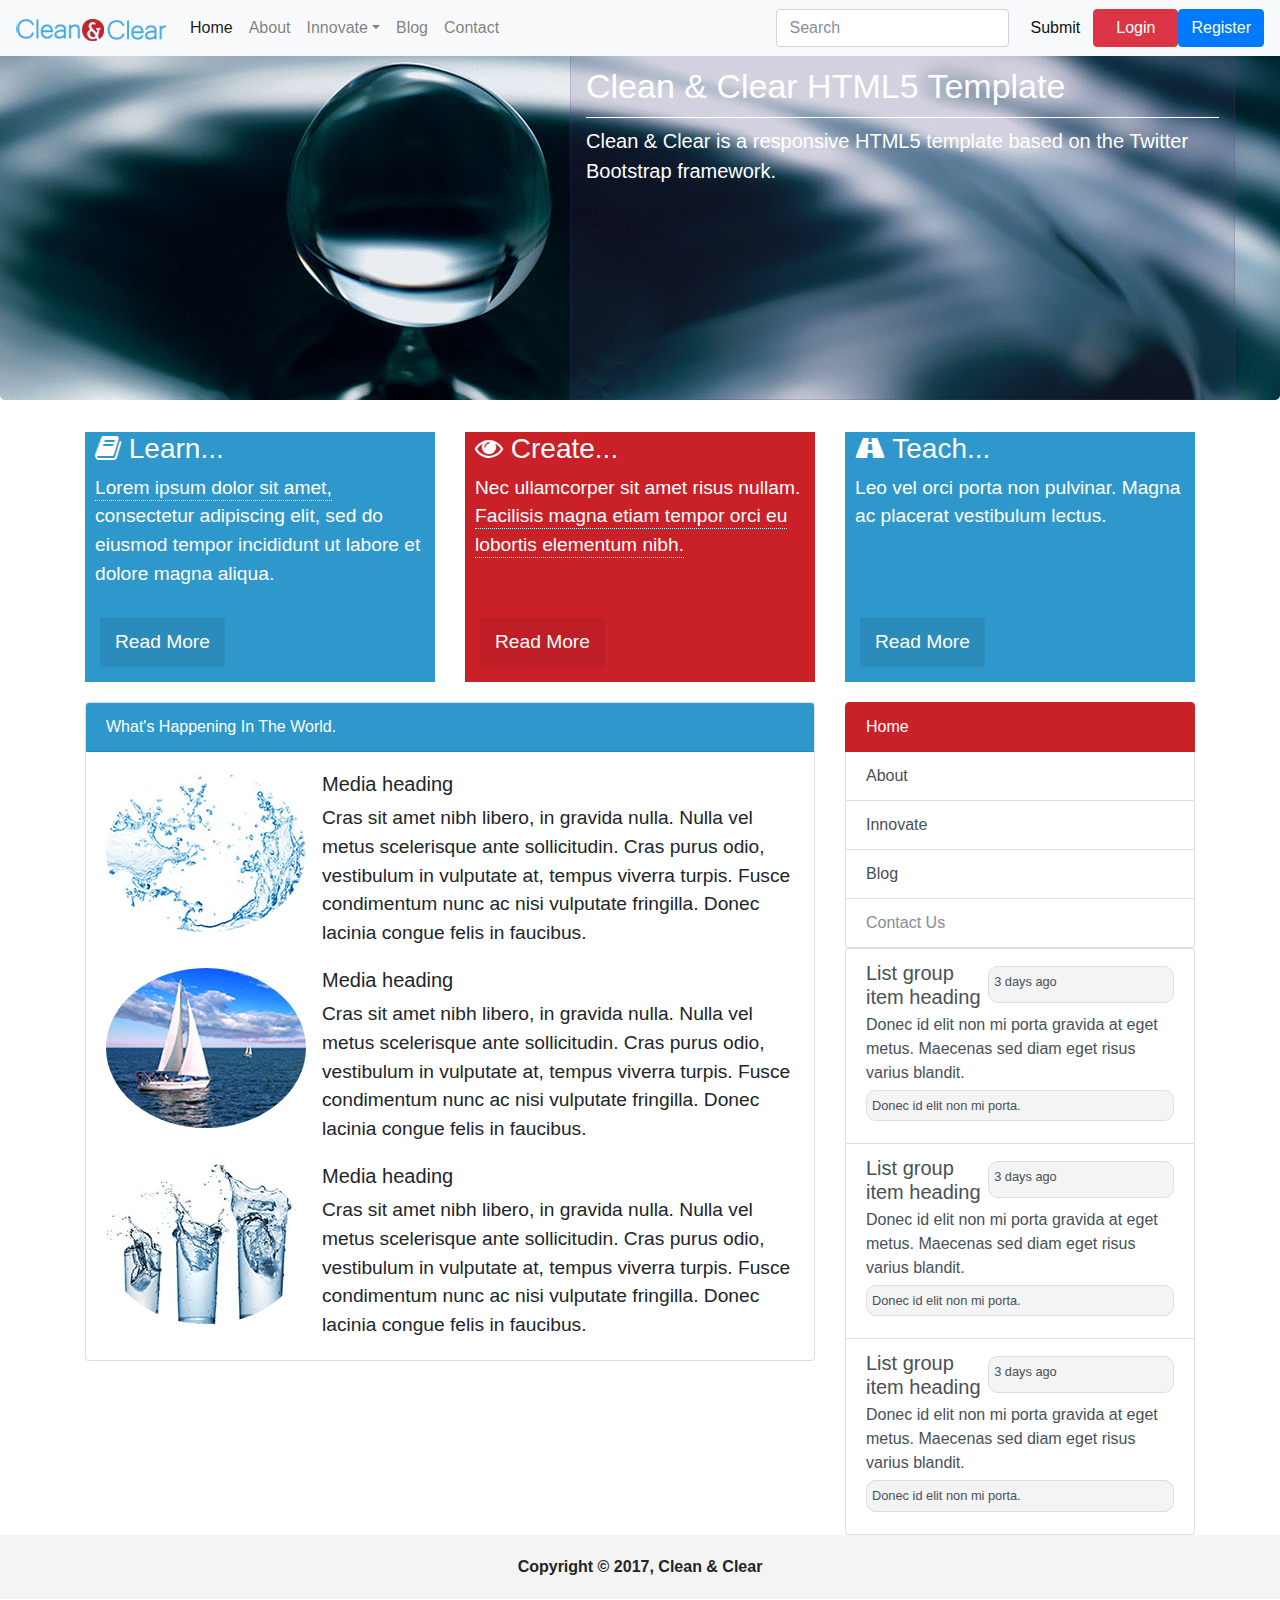
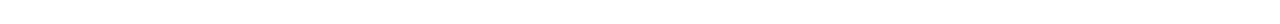
<file: index.html>
<!doctype html>
<html lang="en">
  <head>
    <title>Home - Clean & Clear</title>
    <!-- Required meta tags -->
    <meta charset="utf-8">
    <meta name="viewport" content="width=device-width, initial-scale=1, shrink-to-fit=no">

    <!-- Bootstrap CSS -->
    <link rel="stylesheet" type="text/css" href="./css/bootstrap.css">
    <link rel="stylesheet" type="text/css" href="./css/custom.css">
    <link rel="stylesheet" type="text/css" href="https://maxcdn.bootstrapcdn.com/font-awesome/4.7.0/css/font-awesome.min.css">
        <!-- Optional JavaScript -->
    <!-- jQuery first, then Popper.js, then Bootstrap JS -->
    <script src="js\jquery-3.2.1.min.js"></script>
    <script src="https://cdnjs.cloudflare.com/ajax/libs/popper.js/1.12.3/umd/popper.min.js" integrity="sha384-vFJXuSJphROIrBnz7yo7oB41mKfc8JzQZiCq4NCceLEaO4IHwicKwpJf9c9IpFgh" crossorigin="anonymous"></script>
    <script src="js\bootstrap.js"></script>
    <script>
    	$(document).ready(function(){
    		$('#tooltip1').tooltip('hide')
    		$('#tooltip2').tooltip('hide')
    	});
    </script>
  </head>
  <body>
  	<script type="text/javascript" src="partials/header.js"></script>
	<!-- Login Modal -->
	<div class="modal fade" id="loginModal" tabindex="-1" role="dialog" aria-labelledby="loginModalLabel" aria-hidden="true">
	  <div class="modal-dialog" role="document">
	    <div class="modal-content">
	      <div class="modal-header">
	        <h5 class="modal-title" id="loginModalLabel">Login Form</h5>
	        <button type="button" class="close" data-dismiss="modal" aria-label="Close">
	          <span aria-hidden="true">&times;</span>
	        </button>
	      </div>
	      <div class="modal-body">
	        <form>
			  <div class="form-group row">
			    <label for="inputEmail3" class="col-sm-2 col-form-label">Email</label>
			    <div class="col-sm-10">
			      <input type="email" class="form-control" id="inputEmail3" placeholder="Email">
			    </div>
			  </div>
			  <div class="form-group row">
			    <label for="inputPassword3" class="col-sm-2 col-form-label">Password</label>
			    <div class="col-sm-10">
			      <input type="password" class="form-control" id="inputPassword3" placeholder="Password">
			    </div>
			  </div>			 
			  <div class="form-group row">
			    <div class="col-sm-12">
			      <div class="form-check">
			        <label class="form-check-label">
			          <input class="form-check-input" type="checkbox"> Remember me
			        </label>
			      </div>
			    </div>
			  </div>			  
			</form>
	      </div>
	      <div class="modal-footer">
	        <div class="form-group row">
			    <div class="col-sm-10">
			      <button type="submit" class="btn btn-primary">Sign in</button>
			    </div>
			  </div>
	      </div>
	    </div>
	  </div>
	</div>
	<!--end Login Modal-->
	<!-- Register Modal -->
	<div class="modal fade" id="registerModal" tabindex="-1" role="dialog" aria-labelledby="registerModalLabel" aria-hidden="true">
	  <div class="modal-dialog" role="document">
	    <div class="modal-content">
	      <div class="modal-header">
	        <h5 class="modal-title" id="registerModalLabel">Register</h5>
	        <button type="button" class="close" data-dismiss="modal" aria-label="Close">
	          <span aria-hidden="true">&times;</span>
	        </button>
	      </div>
	      <div class="modal-body">
	        <form>
	          <div class="form-group row">
			    <label for="inputEmail3" class="col-sm-2 col-form-label">Name</label>
			    <div class="col-sm-10">
			      <input type="input" class="form-control" id="inputEmail3" placeholder="Name">
			    </div>
			  </div>
			  <div class="form-group row">
			    <label for="inputEmail3" class="col-sm-2 col-form-label">Email</label>
			    <div class="col-sm-10">
			      <input type="email" class="form-control" id="inputEmail3" placeholder="Email">
			    </div>
			  </div>
			  <div class="form-group row">
			    <label for="inputPassword3" class="col-sm-2 col-form-label">Password</label>
			    <div class="col-sm-10">
			      <input type="password" class="form-control" id="inputPassword3" placeholder="Password">
			    </div>
			  </div>
			  <div class="form-group row">
			    <label for="inputPassword3" class="col-sm-2 col-form-label">Confirm Password</label>
			    <div class="col-sm-10">
			      <input type="password" class="form-control" id="inputPassword3" placeholder="Confirm Password">
			    </div>
			  </div>			 			 
			</form>
	      </div>
	      <div class="modal-footer">
	        <div class="form-group row">
			    <div class="col-sm-10">
			      <button type="submit" class="btn btn-primary">Sign up</button>
			    </div>
			  </div>
	      </div>
	    </div>
	  </div>
	</div>
	<!--end Register Modal-->
	<div class="jumbotron">
		<div class="container">
			<div class="row">
				<div class="col-md-7 col-md-offset-5">
					<div class="jumbotron-content">
						<h1>Clean & Clear HTML5 Template</h1>
						<p class="lead">Clean & Clear is a responsive HTML5 template based on the Twitter Bootstrap framework.</p>
					</div>
				</div>
			</div>
		</div>
	</div>
	<div class="container">
		<div class="row">
			<div class="col-md-4">
				<div class="bluebox">
					<h3><i class="fa fa-book" aria-hidden="true"></i>  Learn...</h3>
					<p>
						<a href="#" data-toggle="tooltip" id="tooltip1" title="This is the first tooltip">Lorem ipsum dolor sit amet, </a>consectetur adipiscing elit, sed do eiusmod tempor incididunt ut labore et dolore magna aliqua.
					</p>
					<a class="readmore" href="innovate.html#learn">Read More</a>
				</div><!--end "bluebox"-->
			</div><!--end "col-md-4"-->
			<div class="col-md-4">
				<div class="redbox">
					<h3><i class="fa fa-eye" aria-hidden="true"></i>  Create...</h3>
					<p>
						Nec ullamcorper sit amet risus nullam. <a href="#" data-toggle="tooltip" id="tooltip2" title="This is the second tooltip">Facilisis magna etiam tempor orci eu lobortis elementum nibh.</a> 
					</p>
					<a class="readmore" href="innovate.html#create">Read More</a>
				</div><!--end "redbox"-->
			</div><!--end "col-md-4"-->
			<div class="col-md-4">
				<div class="bluebox">
					<h3><i class="fa fa-road" aria-hidden="true"></i>  Teach...</h3>
					<p>
						Leo vel orci porta non pulvinar. Magna ac placerat vestibulum lectus.  
					</p>
					<a class="readmore" href="innovate.html#teach">Read More</a>
				</div><!--end "bluebox"-->
			</div><!--end "col-md-4"-->
		</div><!--end row -->
		<div class="spacer"></div>
		<div class="row">
			<div class="col-md-8">
				<div class="card">
				  <div class="card-header">What's Happening In The World.</div><!--end "card-header"-->
				  <div class="card-body">
				  	<div class="media">
					  <img class="mr-3 rounded-circle" src="images/small1.jpg" alt="Small image">
					  <div class="media-body">
					    <h5 class="mt-0">Media heading</h5>
					    Cras sit amet nibh libero, in gravida nulla. Nulla vel metus scelerisque ante sollicitudin. Cras purus odio, vestibulum in vulputate at, tempus viverra turpis. Fusce condimentum nunc ac nisi vulputate fringilla. Donec lacinia congue felis in faucibus.
					  </div><!--end "media-body"-->
					</div><!--end "media"-->
					<div class="spacer"></div>
					<div class="media">
					  <img class="mr-3 rounded-circle" src="images/small2.jpg" alt="Small image">
					  <div class="media-body">
					    <h5 class="mt-0">Media heading</h5>
					    Cras sit amet nibh libero, in gravida nulla. Nulla vel metus scelerisque ante sollicitudin. Cras purus odio, vestibulum in vulputate at, tempus viverra turpis. Fusce condimentum nunc ac nisi vulputate fringilla. Donec lacinia congue felis in faucibus.
					  </div><!--end "media-body"-->
					</div><!--end "media"-->
					<div class="spacer"></div>
					<div class="media">
					  <img class="mr-3 rounded-circle" src="images/small3.jpg" alt="Small image">
					  <div class="media-body">
					    <h5 class="mt-0">Media heading</h5>
					    Cras sit amet nibh libero, in gravida nulla. Nulla vel metus scelerisque ante sollicitudin. Cras purus odio, vestibulum in vulputate at, tempus viverra turpis. Fusce condimentum nunc ac nisi vulputate fringilla. Donec lacinia congue felis in faucibus.
					  </div><!--end "media-body"-->
					</div><!--end "media"-->
				  </div><!--end "card-body"-->
			</div><!--end "card"-->
			</div><!--end "col-md-8"-->
			<!-- Sidebar -->
			<div class="col-md-4">
				<div class="list-group">
				  <a href="index.html" class="list-group-item list-group-item-action active">
				    Home
				  </a>
				  <a href="about.html" class="list-group-item list-group-item-action">About</a>
				  <a href="innovate.html" class="list-group-item list-group-item-action">Innovate</a>
				  <a href="blog.html" class="list-group-item list-group-item-action">Blog</a>
				  <a href="contact.html" class="list-group-item list-group-item-action disabled">Contact Us</a>
				</div><!--end "list-group"-->
				<div class="grey-list list-group">
				  <a href="#" class="list-group-item list-group-item-action flex-column align-items-start">
				    <div class="d-flex w-100 justify-content-between">
				      <h5 class="mb-1">List group item heading</h5>
				      <small>3 days ago</small>
				    </div>
				    <p class="mb-1">Donec id elit non mi porta gravida at eget metus. Maecenas sed diam eget risus varius blandit.</p>
				    <small>Donec id elit non mi porta.</small>
				  </a>
				  <a href="#" class="list-group-item list-group-item-action flex-column align-items-start">
				    <div class="d-flex w-100 justify-content-between">
				      <h5 class="mb-1">List group item heading</h5>
				      <small>3 days ago</small>
				    </div>
				    <p class="mb-1">Donec id elit non mi porta gravida at eget metus. Maecenas sed diam eget risus varius blandit.</p>
				    <small>Donec id elit non mi porta.</small>
				  </a>
				  <a href="#" class="list-group-item list-group-item-action flex-column align-items-start">
				    <div class="d-flex w-100 justify-content-between">
				      <h5 class="mb-1">List group item heading</h5>
				      <small>3 days ago</small>
				    </div>
				    <p class="mb-1">Donec id elit non mi porta gravida at eget metus. Maecenas sed diam eget risus varius blandit.</p>
				    <small>Donec id elit non mi porta.</small>
				  </a>
				</div><!--end "list-group"-->
			</div><!--end "col-md-8"-->
		</div><!--end row -->
	</div><!--end container-->
	<script type="text/javascript" src="partials/footer.js"></script>
  </body>
</html>
</file>
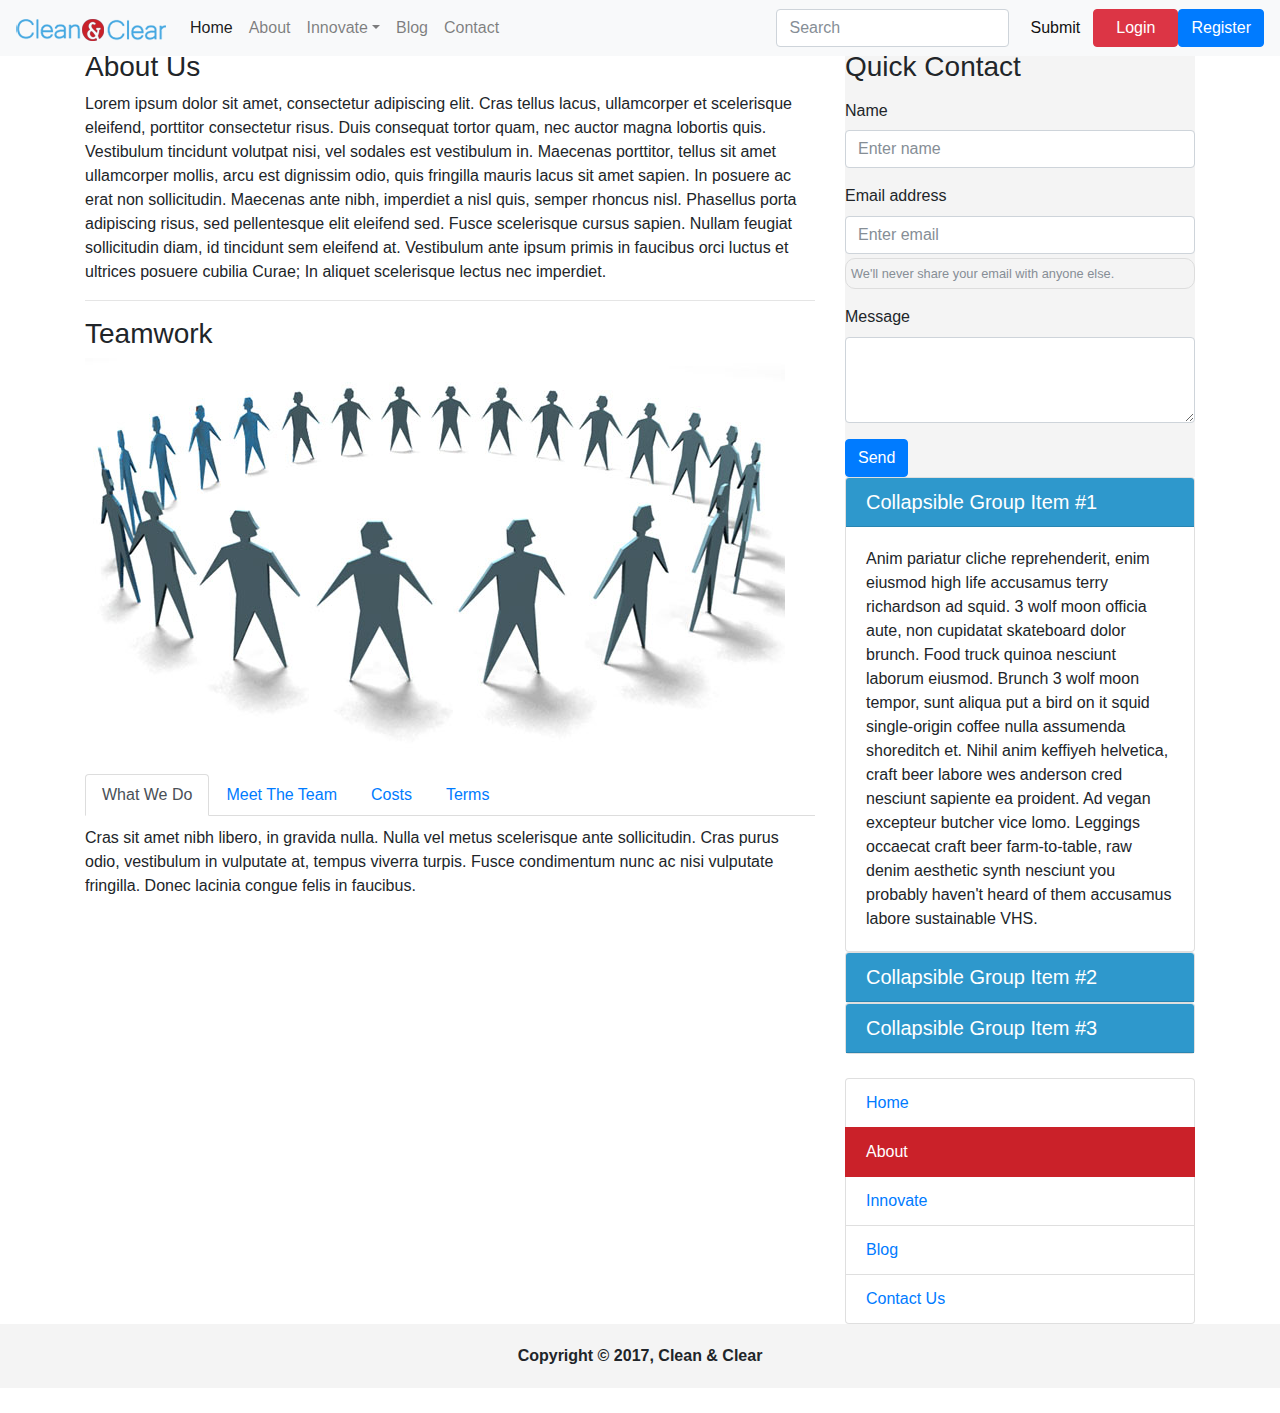
<file: about.html>
<!DOCTYPE html>
<html lang="en">
    <head>
        <meta charset="utf-8">
        <meta http-equiv="X-UA-Compatible" content="IE=edge">
        <meta name="viewport" content="width=device-width, initial-scale=1.0">

        <title>About - Clean & Clear</title>

    <!-- Bootstrap CSS -->
    <link rel="stylesheet" type="text/css" href="./css/bootstrap.css">
    <link rel="stylesheet" type="text/css" href="./css/custom.css">
    <link rel="stylesheet" type="text/css" href="https://maxcdn.bootstrapcdn.com/font-awesome/4.7.0/css/font-awesome.min.css">
        <!-- Optional JavaScript -->
    <!-- jQuery first, then Popper.js, then Bootstrap JS -->
    <script src="js\jquery-3.2.1.min.js"></script>
    <script src="https://cdnjs.cloudflare.com/ajax/libs/popper.js/1.12.3/umd/popper.min.js" integrity="sha384-vFJXuSJphROIrBnz7yo7oB41mKfc8JzQZiCq4NCceLEaO4IHwicKwpJf9c9IpFgh" crossorigin="anonymous"></script>
    <script src="js\bootstrap.js"></script>
    </head>

    <body>
    <script type="text/javascript" src="partials/header.js"></script>
  <!-- Login Modal -->
  <div class="modal fade" id="loginModal" tabindex="-1" role="dialog" aria-labelledby="loginModalLabel" aria-hidden="true">
    <div class="modal-dialog" role="document">
      <div class="modal-content">
        <div class="modal-header">
          <h5 class="modal-title" id="loginModalLabel">Login Form</h5>
          <button type="button" class="close" data-dismiss="modal" aria-label="Close">
            <span aria-hidden="true">&times;</span>
          </button>
        </div>
        <div class="modal-body">
          <form>
        <div class="form-group row">
          <label for="inputEmail3" class="col-sm-2 col-form-label">Email</label>
          <div class="col-sm-10">
            <input type="email" class="form-control" id="inputEmail3" placeholder="Email">
          </div>
        </div>
        <div class="form-group row">
          <label for="inputPassword3" class="col-sm-2 col-form-label">Password</label>
          <div class="col-sm-10">
            <input type="password" class="form-control" id="inputPassword3" placeholder="Password">
          </div>
        </div>       
        <div class="form-group row">
          <div class="col-sm-12">
            <div class="form-check">
              <label class="form-check-label">
                <input class="form-check-input" type="checkbox"> Remember me
              </label>
            </div>
          </div>
        </div>        
      </form>
        </div>
        <div class="modal-footer">
          <div class="form-group row">
          <div class="col-sm-10">
            <button type="submit" class="btn btn-primary">Sign in</button>
          </div>
        </div>
        </div>
      </div>
    </div>
  </div>
  <!--end Login Modal-->
  <!-- Register Modal -->
  <div class="modal fade" id="registerModal" tabindex="-1" role="dialog" aria-labelledby="registerModalLabel" aria-hidden="true">
    <div class="modal-dialog" role="document">
      <div class="modal-content">
        <div class="modal-header">
          <h5 class="modal-title" id="registerModalLabel">Register</h5>
          <button type="button" class="close" data-dismiss="modal" aria-label="Close">
            <span aria-hidden="true">&times;</span>
          </button>
        </div>
        <div class="modal-body">
          <form>
            <div class="form-group row">
          <label for="inputEmail3" class="col-sm-2 col-form-label">Name</label>
          <div class="col-sm-10">
            <input type="input" class="form-control" id="inputEmail3" placeholder="Name">
          </div>
        </div>
        <div class="form-group row">
          <label for="inputEmail3" class="col-sm-2 col-form-label">Email</label>
          <div class="col-sm-10">
            <input type="email" class="form-control" id="inputEmail3" placeholder="Email">
          </div>
        </div>
        <div class="form-group row">
          <label for="inputPassword3" class="col-sm-2 col-form-label">Password</label>
          <div class="col-sm-10">
            <input type="password" class="form-control" id="inputPassword3" placeholder="Password">
          </div>
        </div>
        <div class="form-group row">
          <label for="inputPassword3" class="col-sm-2 col-form-label">Confirm Password</label>
          <div class="col-sm-10">
            <input type="password" class="form-control" id="inputPassword3" placeholder="Confirm Password">
          </div>
        </div>             
      </form>
        </div>
        <div class="modal-footer">
          <div class="form-group row">
          <div class="col-sm-10">
            <button type="submit" class="btn btn-primary">Sign up</button>
          </div>
        </div>
        </div>
      </div>
    </div>
  </div>
  <!--end Register Modal-->
        <div class="container">   
            <div class="row pad-top-30">
                <div class="inner-page col-md-8">
                    <div id="about" class="well">
                        <h3>About Us</h3>
                        <p>Lorem ipsum dolor sit amet, consectetur adipiscing elit. Cras tellus lacus, ullamcorper et scelerisque eleifend, porttitor consectetur risus. Duis consequat tortor quam, nec auctor magna lobortis quis. Vestibulum tincidunt volutpat nisi, vel sodales est vestibulum in. Maecenas porttitor, tellus sit amet ullamcorper mollis, arcu est dignissim odio, quis fringilla mauris lacus sit amet sapien. In posuere ac erat non sollicitudin. Maecenas ante nibh, imperdiet a nisl quis, semper rhoncus nisl. Phasellus porta adipiscing risus, sed pellentesque elit eleifend sed. Fusce scelerisque cursus sapien. Nullam feugiat sollicitudin diam, id tincidunt sem eleifend at. Vestibulum ante ipsum primis in faucibus orci luctus et ultrices posuere cubilia Curae; In aliquet scelerisque lectus nec imperdiet.</p>
                        <hr>
                        <h3>Teamwork</h3>
                        <img src="images/teamwork.jpg" alt="Teamwork" />
                        <!--Tabs-->
                        <ul class="nav nav-tabs" id="myTab" role="tablist">
                          <li class="nav-item">
                            <a class="nav-link active" id="home-tab" data-toggle="tab" href="#home" role="tab" aria-controls="home" aria-selected="true">What We Do</a>
                          </li>
                          <li class="nav-item">
                            <a class="nav-link" id="profile-tab" data-toggle="tab" href="#profile" role="tab" aria-controls="profile" aria-selected="false">Meet The Team</a>
                          </li>
                          <li class="nav-item">
                            <a class="nav-link" id="contact-tab" data-toggle="tab" href="#contact" role="tab" aria-controls="contact" aria-selected="false">Costs</a>
                          </li>
                          <li class="nav-item">
                            <a class="nav-link" id="contact-tab" data-toggle="tab" href="#terms" role="tab" aria-controls="contact" aria-selected="false">Terms</a>
                          </li>
                        </ul>
                        <div class="tab-content" id="myTabContent">
                          <div class="tab-pane fade show active" id="home" role="tabpanel" aria-labelledby="home-tab"><p>Cras sit amet nibh libero, in gravida nulla. Nulla vel metus scelerisque ante sollicitudin. Cras purus odio, vestibulum in vulputate at, tempus viverra turpis. Fusce condimentum nunc ac nisi vulputate fringilla. Donec lacinia congue felis in faucibus.</p></div>
                          <div class="tab-pane fade" id="profile" role="tabpanel" aria-labelledby="profile-tab"><p>Cras sit amet nibh libero, in gravida nulla. Nulla vel metus scelerisque ante sollicitudin. Cras purus odio, vestibulum in vulputate at, tempus viverra turpis. Fusce condimentum nunc ac nisi vulputate fringilla. Donec lacinia congue felis in faucibus.</p></div>
                          <div class="tab-pane fade" id="contact" role="tabpanel" aria-labelledby="contact-tab"><p>Cras sit amet nibh libero, in gravida nulla. Nulla vel metus scelerisque ante sollicitudin. Cras purus odio, vestibulum in vulputate at, tempus viverra turpis. Fusce condimentum nunc ac nisi vulputate fringilla. Donec lacinia congue felis in faucibus.</p>
                          </div>
                          <div class="tab-pane fade" id="terms" role="tabpanel" aria-labelledby="terms-tab"><p>Cras sit amet nibh libero, in gravida nulla. Nulla vel metus scelerisque ante sollicitudin. Cras purus odio, vestibulum in vulputate at, tempus viverra turpis. Fusce condimentum nunc ac nisi vulputate fringilla. Donec lacinia congue felis in faucibus.</p>
                          </div>
                        </div>
						            <!-- end Tabs -->
                    </div>
                </div><!-- /. col-md-8 -->

                <!-- Sidebar -->
                <div class="col-md-4">   
                    <div class="well greywell">
                        <h3>Quick Contact</h3>
                        <form>
                        <div class="form-group">
                        <label class="col-form-label" for="formGroupExampleInput">Name</label>
                        <input type="text" class="form-control" id="formGroupExampleInput" placeholder="Enter name">
                        </div>
                        <div class="form-group">
                          <label for="exampleInputEmail1">Email address</label>
                          <input type="email" class="form-control" id="exampleInputEmail1" aria-describedby="emailHelp" placeholder="Enter email">
                          <small id="emailHelp" class="form-text text-muted">We'll never share your email with anyone else.</small>
                        </div>
                        <div class="form-group">
                          <label for="exampleFormControlTextarea1">Message</label>
                          <textarea class="form-control" id="exampleFormControlTextarea1" rows="3"></textarea>
                        </div>
                        <button type="submit" class="btn btn-primary">Send</button>
                      </form>
                    </div><!--end "well greywell"-->
                    <!--Begin Collapse-->
                    <div id="accordion" role="tablist">
                      <div class="card">
                        <div class="card-header" role="tab" id="headingOne">
                          <h5 class="mb-0">
                            <a class="collapsed" data-toggle="collapse" href="#collapseOne" aria-expanded="true" aria-controls="collapseOne">
                              Collapsible Group Item #1
                            </a>
                          </h5>
                        </div>

                        <div id="collapseOne" class="collapse show" role="tabpanel" aria-labelledby="headingOne" data-parent="#accordion">
                          <div class="card-body">
                            Anim pariatur cliche reprehenderit, enim eiusmod high life accusamus terry richardson ad squid. 3 wolf moon officia aute, non cupidatat skateboard dolor brunch. Food truck quinoa nesciunt laborum eiusmod. Brunch 3 wolf moon tempor, sunt aliqua put a bird on it squid single-origin coffee nulla assumenda shoreditch et. Nihil anim keffiyeh helvetica, craft beer labore wes anderson cred nesciunt sapiente ea proident. Ad vegan excepteur butcher vice lomo. Leggings occaecat craft beer farm-to-table, raw denim aesthetic synth nesciunt you probably haven't heard of them accusamus labore sustainable VHS.
                          </div>
                        </div>
                      </div>
                      <div class="card">
                        <div class="card-header" role="tab" id="headingTwo">
                          <h5 class="mb-0">
                            <a class="collapsed" data-toggle="collapse" href="#collapseTwo" aria-expanded="false" aria-controls="collapseTwo">
                              Collapsible Group Item #2
                            </a>
                          </h5>
                        </div>
                        <div id="collapseTwo" class="collapse" role="tabpanel" aria-labelledby="headingTwo" data-parent="#accordion">
                          <div class="card-body">
                            Anim pariatur cliche reprehenderit, enim eiusmod high life accusamus terry richardson ad squid. 3 wolf moon officia aute, non cupidatat skateboard dolor brunch. Food truck quinoa nesciunt laborum eiusmod. Brunch 3 wolf moon tempor, sunt aliqua put a bird on it squid single-origin coffee nulla assumenda shoreditch et. Nihil anim keffiyeh helvetica, craft beer labore wes anderson cred nesciunt sapiente ea proident. Ad vegan excepteur butcher vice lomo. Leggings occaecat craft beer farm-to-table, raw denim aesthetic synth nesciunt you probably haven't heard of them accusamus labore sustainable VHS.
                          </div>
                        </div>
                      </div>
                      <div class="card">
                        <div class="card-header" role="tab" id="headingThree">
                          <h5 class="mb-0">
                            <a class="collapsed" data-toggle="collapse" href="#collapseThree" aria-expanded="false" aria-controls="collapseThree">
                              Collapsible Group Item #3
                            </a>
                          </h5>
                        </div>
                        <div id="collapseThree" class="collapse" role="tabpanel" aria-labelledby="headingThree" data-parent="#accordion">
                          <div class="card-body">
                            Anim pariatur cliche reprehenderit, enim eiusmod high life accusamus terry richardson ad squid. 3 wolf moon officia aute, non cupidatat skateboard dolor brunch. Food truck quinoa nesciunt laborum eiusmod. Brunch 3 wolf moon tempor, sunt aliqua put a bird on it squid single-origin coffee nulla assumenda shoreditch et. Nihil anim keffiyeh helvetica, craft beer labore wes anderson cred nesciunt sapiente ea proident. Ad vegan excepteur butcher vice lomo. Leggings occaecat craft beer farm-to-table, raw denim aesthetic synth nesciunt you probably haven't heard of them accusamus labore sustainable VHS.
                          </div>
                        </div>
                      </div>
                    </div>
<!--end Collopse -->
					         <br>
                    <div class="list-group list-group">
                        <a href="index.html" class="list-group-item">Home</a>
                        <a href="about.html" class="list-group-item active">About</a>
                        <a href="innovate.html" class="list-group-item">Innovate</a>
                        <a href="blog.html" class="list-group-item">Blog</a>
                        <a href="contact.html" class="list-group-item">Contact Us</a>
                    </div><!-- /. list-group -->

                </div><!-- /. col-md-4 -->           
            </div> <!-- /row -->  
        </div> <!-- /container -->
        <div id="result"></div>
        <script type="text/javascript" src="partials/footer.js">          
       </script>
    </body>
</html>
</file>
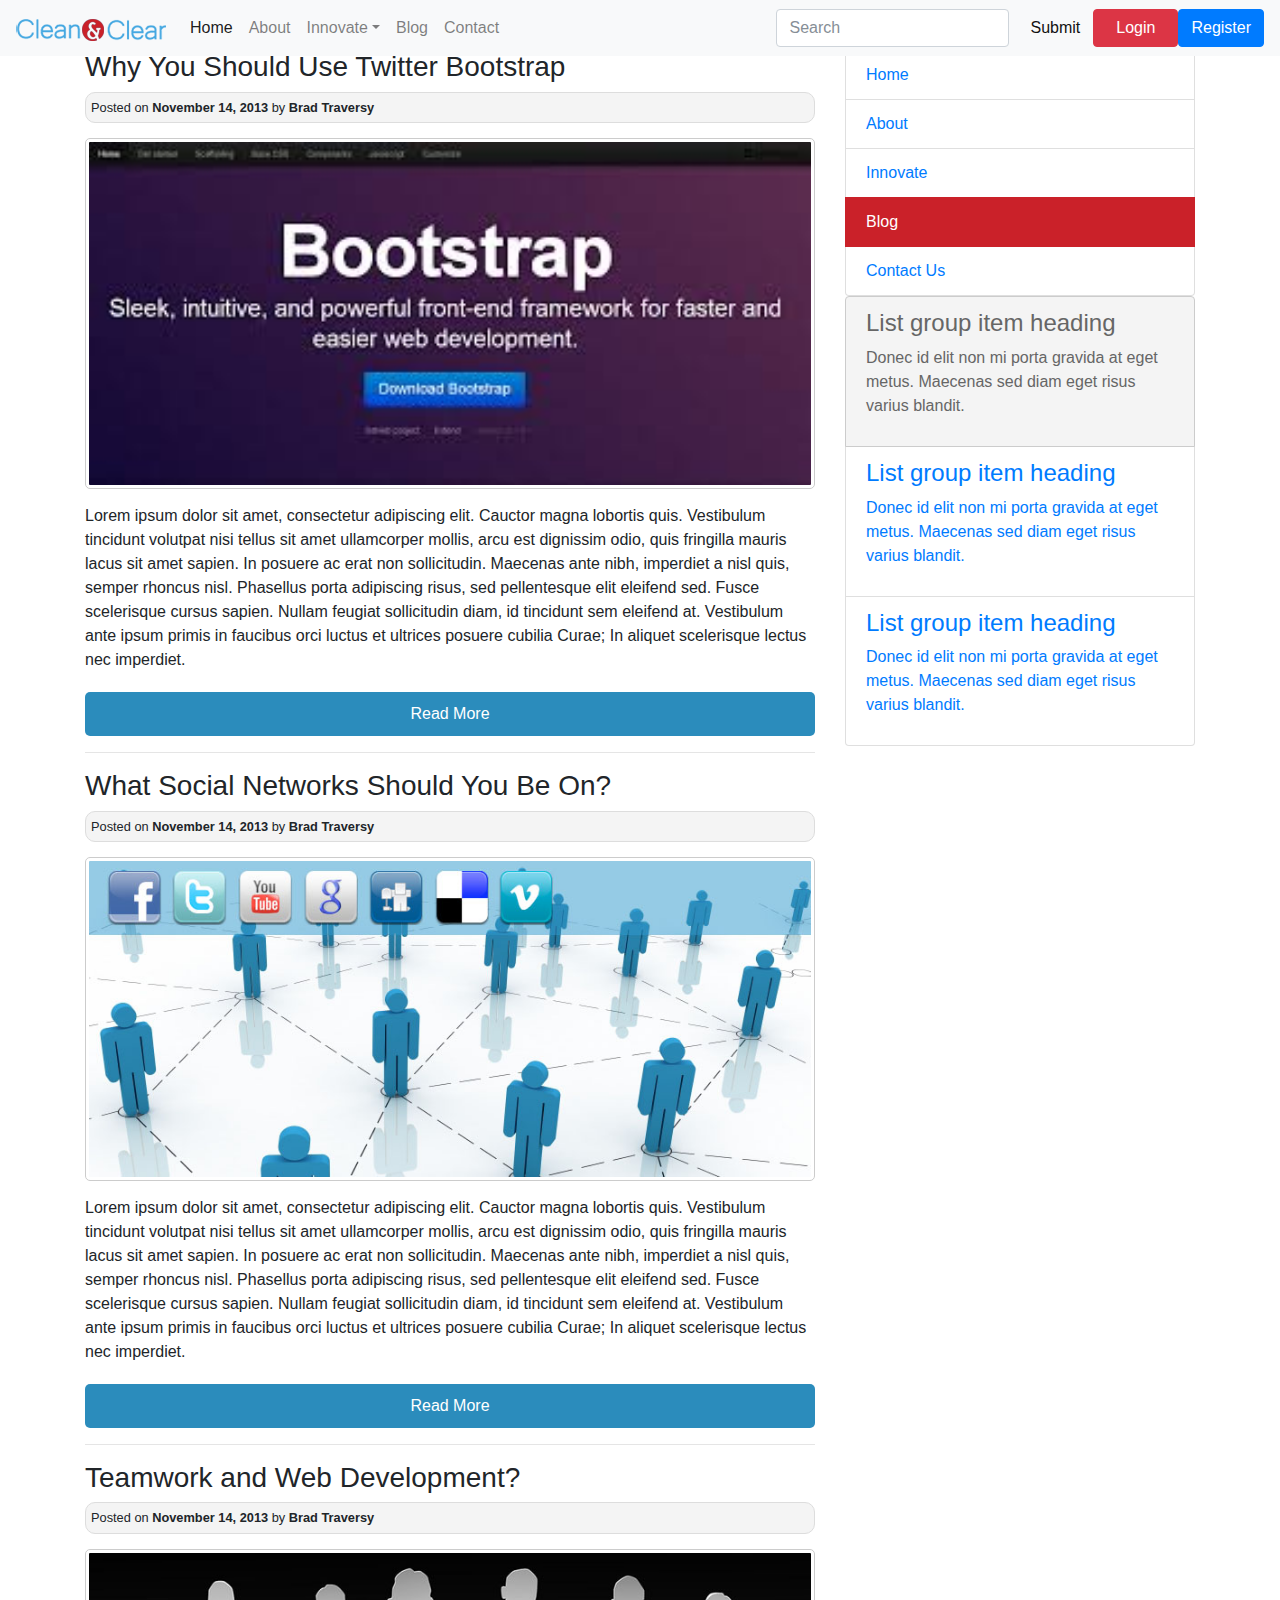
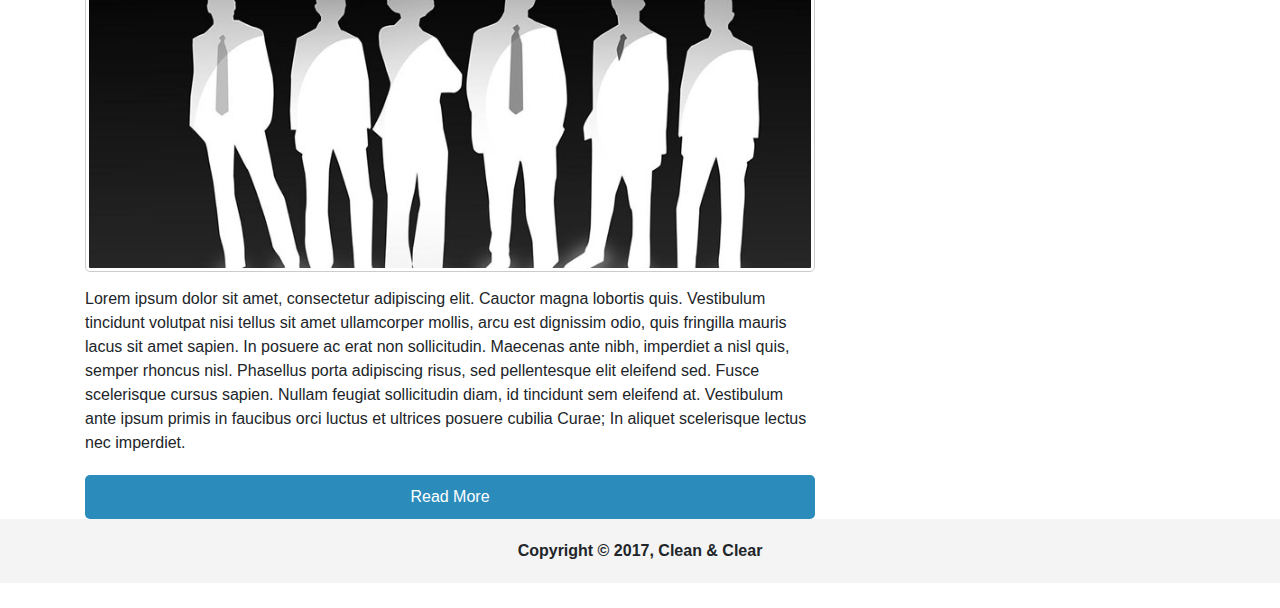
<file: blog.html>
<!DOCTYPE html>
<html lang="en">
    <head>
        <meta charset="utf-8">
        <meta http-equiv="X-UA-Compatible" content="IE=edge">
        <meta name="viewport" content="width=device-width, initial-scale=1.0">

        <title>Blog - Clean & Clear</title>

      <!-- Bootstrap CSS -->
      <link rel="stylesheet" type="text/css" href="./css/bootstrap.css">
      <link rel="stylesheet" type="text/css" href="./css/custom.css">
      <link rel="stylesheet" type="text/css" href="https://maxcdn.bootstrapcdn.com/font-awesome/4.7.0/css/font-awesome.min.css">
          <!-- Optional JavaScript -->
      <!-- jQuery first, then Popper.js, then Bootstrap JS -->
      <script src="js\jquery-3.2.1.min.js"></script>
      <script src="https://cdnjs.cloudflare.com/ajax/libs/popper.js/1.12.3/umd/popper.min.js" integrity="sha384-vFJXuSJphROIrBnz7yo7oB41mKfc8JzQZiCq4NCceLEaO4IHwicKwpJf9c9IpFgh" crossorigin="anonymous"></script>
      <script src="js\bootstrap.js"></script>
    </head>

    <body>
    <script type="text/javascript" src="partials/header.js"></script>
  <!-- Login Modal -->
  <div class="modal fade" id="loginModal" tabindex="-1" role="dialog" aria-labelledby="loginModalLabel" aria-hidden="true">
    <div class="modal-dialog" role="document">
      <div class="modal-content">
        <div class="modal-header">
          <h5 class="modal-title" id="loginModalLabel">Login Form</h5>
          <button type="button" class="close" data-dismiss="modal" aria-label="Close">
            <span aria-hidden="true">&times;</span>
          </button>
        </div>
        <div class="modal-body">
          <form>
        <div class="form-group row">
          <label for="inputEmail3" class="col-sm-2 col-form-label">Email</label>
          <div class="col-sm-10">
            <input type="email" class="form-control" id="inputEmail3" placeholder="Email">
          </div>
        </div>
        <div class="form-group row">
          <label for="inputPassword3" class="col-sm-2 col-form-label">Password</label>
          <div class="col-sm-10">
            <input type="password" class="form-control" id="inputPassword3" placeholder="Password">
          </div>
        </div>       
        <div class="form-group row">
          <div class="col-sm-12">
            <div class="form-check">
              <label class="form-check-label">
                <input class="form-check-input" type="checkbox"> Remember me
              </label>
            </div>
          </div>
        </div>        
      </form>
        </div>
        <div class="modal-footer">
          <div class="form-group row">
          <div class="col-sm-10">
            <button type="submit" class="btn btn-primary">Sign in</button>
          </div>
        </div>
        </div>
      </div>
    </div>
  </div>
  <!--end Login Modal-->
  <!-- Register Modal -->
  <div class="modal fade" id="registerModal" tabindex="-1" role="dialog" aria-labelledby="registerModalLabel" aria-hidden="true">
    <div class="modal-dialog" role="document">
      <div class="modal-content">
        <div class="modal-header">
          <h5 class="modal-title" id="registerModalLabel">Register</h5>
          <button type="button" class="close" data-dismiss="modal" aria-label="Close">
            <span aria-hidden="true">&times;</span>
          </button>
        </div>
        <div class="modal-body">
          <form>
            <div class="form-group row">
          <label for="inputEmail3" class="col-sm-2 col-form-label">Name</label>
          <div class="col-sm-10">
            <input type="input" class="form-control" id="inputEmail3" placeholder="Name">
          </div>
        </div>
        <div class="form-group row">
          <label for="inputEmail3" class="col-sm-2 col-form-label">Email</label>
          <div class="col-sm-10">
            <input type="email" class="form-control" id="inputEmail3" placeholder="Email">
          </div>
        </div>
        <div class="form-group row">
          <label for="inputPassword3" class="col-sm-2 col-form-label">Password</label>
          <div class="col-sm-10">
            <input type="password" class="form-control" id="inputPassword3" placeholder="Password">
          </div>
        </div>
        <div class="form-group row">
          <label for="inputPassword3" class="col-sm-2 col-form-label">Confirm Password</label>
          <div class="col-sm-10">
            <input type="password" class="form-control" id="inputPassword3" placeholder="Confirm Password">
          </div>
        </div>             
      </form>
        </div>
        <div class="modal-footer">
          <div class="form-group row">
          <div class="col-sm-10">
            <button type="submit" class="btn btn-primary">Sign up</button>
          </div>
        </div>
        </div>
      </div>
    </div>
  </div>
  <!--end Register Modal-->
        <div class="container">   
            <div class="row pad-top-30">
                <div class="inner-page col-md-8">
                    <div id="blog" class="well">
                        <h3>Why You Should Use Twitter Bootstrap</h3>
                        <small>Posted on <strong>November 14, 2013</strong> by <strong>Brad Traversy</strong></small>
                        <img src="images/blog1.jpg" alt="check" />
                        <p>Lorem ipsum dolor sit amet, consectetur adipiscing elit. Cauctor magna lobortis quis. Vestibulum tincidunt volutpat nisi tellus sit amet ullamcorper mollis, arcu est dignissim odio, quis fringilla mauris lacus sit amet sapien. In posuere ac erat non sollicitudin. Maecenas ante nibh, imperdiet a nisl quis, semper rhoncus nisl. Phasellus porta adipiscing risus, sed pellentesque elit eleifend sed. Fusce scelerisque cursus sapien. Nullam feugiat sollicitudin diam, id tincidunt sem eleifend at. Vestibulum ante ipsum primis in faucibus orci luctus et ultrices posuere cubilia Curae; In aliquet scelerisque lectus nec imperdiet.</p>
                        <a class="readmore" href="#">Read More</a>
                        <hr>
                        <h3>What Social Networks Should You Be On?</h3>
                        <small>Posted on <strong>November 14, 2013</strong> by <strong>Brad Traversy</strong></small>
                        <img src="images/blog2.jpg" alt="check" />
                        <p>Lorem ipsum dolor sit amet, consectetur adipiscing elit. Cauctor magna lobortis quis. Vestibulum tincidunt volutpat nisi tellus sit amet ullamcorper mollis, arcu est dignissim odio, quis fringilla mauris lacus sit amet sapien. In posuere ac erat non sollicitudin. Maecenas ante nibh, imperdiet a nisl quis, semper rhoncus nisl. Phasellus porta adipiscing risus, sed pellentesque elit eleifend sed. Fusce scelerisque cursus sapien. Nullam feugiat sollicitudin diam, id tincidunt sem eleifend at. Vestibulum ante ipsum primis in faucibus orci luctus et ultrices posuere cubilia Curae; In aliquet scelerisque lectus nec imperdiet.</p>
                        <a class="readmore" href="#">Read More</a>
                        <hr>
                        <h3>Teamwork and Web Development?</h3>
                        <small>Posted on <strong>November 14, 2013</strong> by <strong>Brad Traversy</strong></small>
                        <img src="images/blog3.jpg" alt="check" />
                        <p>Lorem ipsum dolor sit amet, consectetur adipiscing elit. Cauctor magna lobortis quis. Vestibulum tincidunt volutpat nisi tellus sit amet ullamcorper mollis, arcu est dignissim odio, quis fringilla mauris lacus sit amet sapien. In posuere ac erat non sollicitudin. Maecenas ante nibh, imperdiet a nisl quis, semper rhoncus nisl. Phasellus porta adipiscing risus, sed pellentesque elit eleifend sed. Fusce scelerisque cursus sapien. Nullam feugiat sollicitudin diam, id tincidunt sem eleifend at. Vestibulum ante ipsum primis in faucibus orci luctus et ultrices posuere cubilia Curae; In aliquet scelerisque lectus nec imperdiet.</p>
                        <a class="readmore" href="#">Read More</a>
                    </div>
                </div><!-- /. col-md-8 -->

                <!-- Sidebar -->
                <div class="col-md-4">   
                    <div class="list-group list-group">
                        <a href="index.html" class="list-group-item">Home</a>
                        <a href="about.html" class="list-group-item">About</a>
                        <a href="innovate.html" class="list-group-item">Innovate</a>
                        <a href="blog.html" class="list-group-item active">Blog</a>
                        <a href="contact.html" class="list-group-item">Contact Us</a>
                    </div><!-- /. list-group -->
					 <div class="grey-list list-group">
                        <a href="#" class="list-group-item active">
                            <h4 class="list-group-item-heading">List group item heading</h4>
                            <p class="list-group-item-text">Donec id elit non mi porta gravida at eget metus. Maecenas sed diam eget risus varius blandit.</p>
                        </a>
                        <a href="#" class="list-group-item">
                            <h4 class="list-group-item-heading">List group item heading</h4>
                            <p class="list-group-item-text">Donec id elit non mi porta gravida at eget metus. Maecenas sed diam eget risus varius blandit.</p>
                        </a>
                        <a href="#" class="list-group-item">
                            <h4 class="list-group-item-heading">List group item heading</h4>
                            <p class="list-group-item-text">Donec id elit non mi porta gravida at eget metus. Maecenas sed diam eget risus varius blandit.</p>
                        </a>
                    </div><!-- /.list-group -->
                </div><!-- /. col-md-4 -->           
            </div> <!-- /row -->  
        </div> <!-- /container -->
        <script type="text/javascript" src="partials/footer.js"></script>
    </body>
</html>
</file>
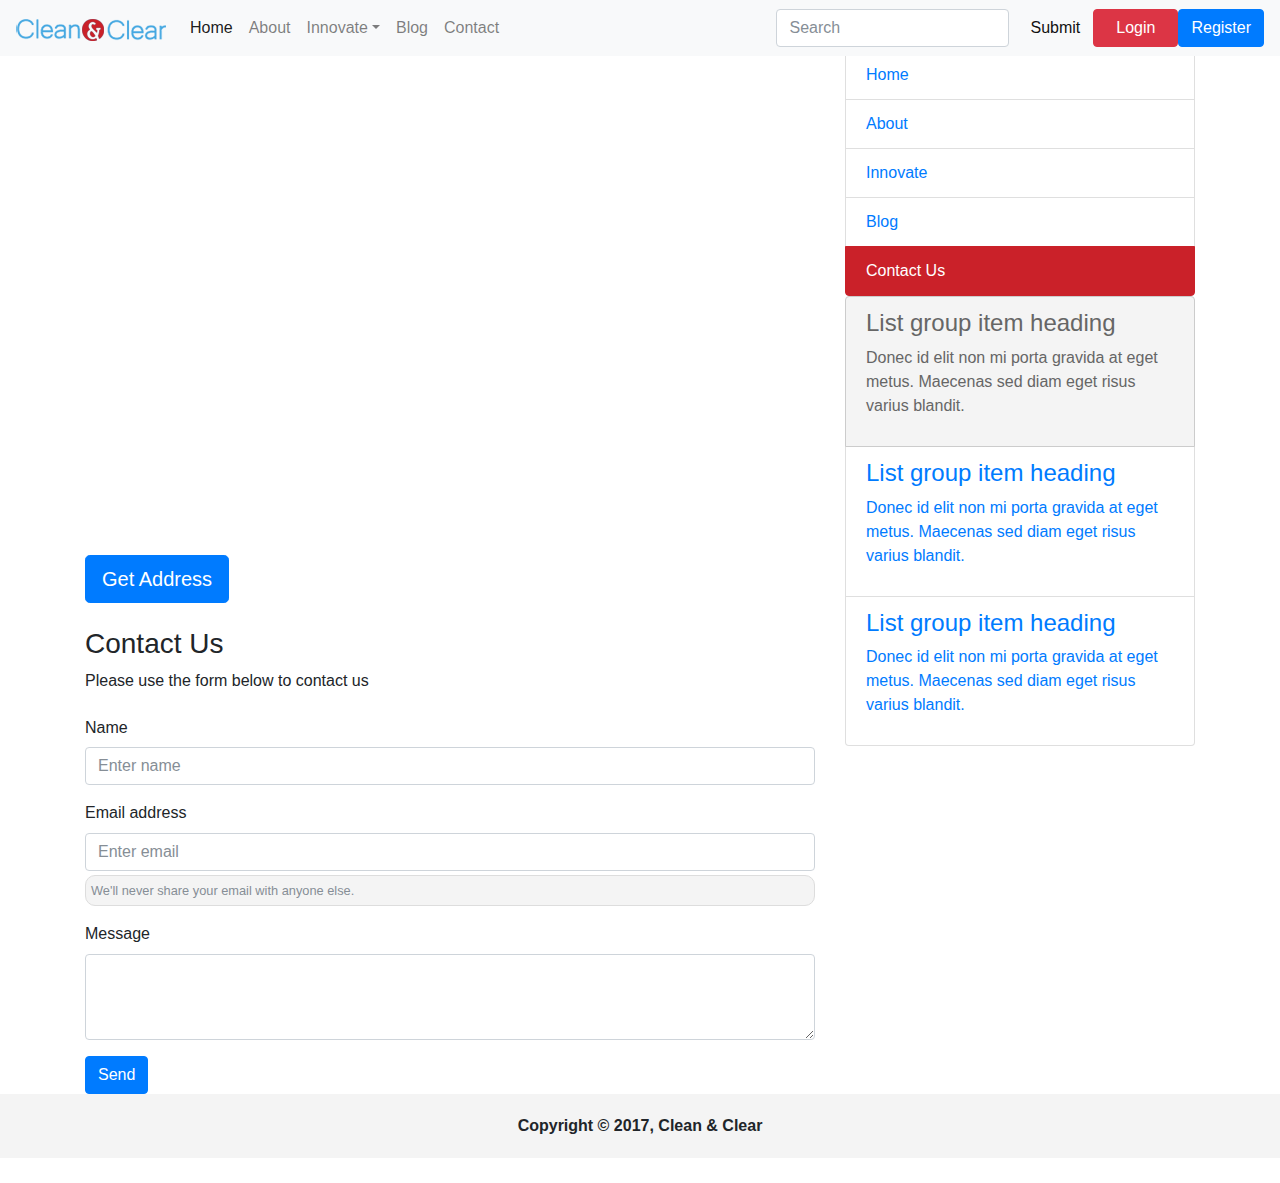
<file: contact.html>
<!DOCTYPE html>
<html lang="en">
    <head>
        <meta charset="utf-8">
        <meta http-equiv="X-UA-Compatible" content="IE=edge">
        <meta name="viewport" content="width=device-width, initial-scale=1.0">

        <title>Contact - Clean & Clear</title>

        <!-- Bootstrap CSS -->
        <link rel="stylesheet" type="text/css" href="./css/bootstrap.css">
        <link rel="stylesheet" type="text/css" href="./css/custom.css">
        <link rel="stylesheet" type="text/css" href="https://maxcdn.bootstrapcdn.com/font-awesome/4.7.0/css/font-awesome.min.css">
            <!-- Optional JavaScript -->
        <!-- jQuery first, then Popper.js, then Bootstrap JS -->
        <script src="js\jquery-3.2.1.min.js"></script>
        <script src="https://cdnjs.cloudflare.com/ajax/libs/popper.js/1.12.3/umd/popper.min.js" integrity="sha384-vFJXuSJphROIrBnz7yo7oB41mKfc8JzQZiCq4NCceLEaO4IHwicKwpJf9c9IpFgh" crossorigin="anonymous"></script>
        <script src="js\bootstrap.js"></script>

        <script>
            $(document).ready(function() {
                $('#address').popover('animation')
            });
        </script>
    </head>

    <body>
    <script type="text/javascript" src="partials/header.js"></script>
  <!-- Login Modal -->
  <div class="modal fade" id="loginModal" tabindex="-1" role="dialog" aria-labelledby="loginModalLabel" aria-hidden="true">
    <div class="modal-dialog" role="document">
      <div class="modal-content">
        <div class="modal-header">
          <h5 class="modal-title" id="loginModalLabel">Login Form</h5>
          <button type="button" class="close" data-dismiss="modal" aria-label="Close">
            <span aria-hidden="true">&times;</span>
          </button>
        </div>
        <div class="modal-body">
          <form>
        <div class="form-group row">
          <label for="inputEmail3" class="col-sm-2 col-form-label">Email</label>
          <div class="col-sm-10">
            <input type="email" class="form-control" id="inputEmail3" placeholder="Email">
          </div>
        </div>
        <div class="form-group row">
          <label for="inputPassword3" class="col-sm-2 col-form-label">Password</label>
          <div class="col-sm-10">
            <input type="password" class="form-control" id="inputPassword3" placeholder="Password">
          </div>
        </div>       
        <div class="form-group row">
          <div class="col-sm-12">
            <div class="form-check">
              <label class="form-check-label">
                <input class="form-check-input" type="checkbox"> Remember me
              </label>
            </div>
          </div>
        </div>        
      </form>
        </div>
        <div class="modal-footer">
          <div class="form-group row">
          <div class="col-sm-10">
            <button type="submit" class="btn btn-primary">Sign in</button>
          </div>
        </div>
        </div>
      </div>
    </div>
  </div>
  <!--end Login Modal-->
  <!-- Register Modal -->
  <div class="modal fade" id="registerModal" tabindex="-1" role="dialog" aria-labelledby="registerModalLabel" aria-hidden="true">
    <div class="modal-dialog" role="document">
      <div class="modal-content">
        <div class="modal-header">
          <h5 class="modal-title" id="registerModalLabel">Register</h5>
          <button type="button" class="close" data-dismiss="modal" aria-label="Close">
            <span aria-hidden="true">&times;</span>
          </button>
        </div>
        <div class="modal-body">
          <form>
            <div class="form-group row">
          <label for="inputEmail3" class="col-sm-2 col-form-label">Name</label>
          <div class="col-sm-10">
            <input type="input" class="form-control" id="inputEmail3" placeholder="Name">
          </div>
        </div>
        <div class="form-group row">
          <label for="inputEmail3" class="col-sm-2 col-form-label">Email</label>
          <div class="col-sm-10">
            <input type="email" class="form-control" id="inputEmail3" placeholder="Email">
          </div>
        </div>
        <div class="form-group row">
          <label for="inputPassword3" class="col-sm-2 col-form-label">Password</label>
          <div class="col-sm-10">
            <input type="password" class="form-control" id="inputPassword3" placeholder="Password">
          </div>
        </div>
        <div class="form-group row">
          <label for="inputPassword3" class="col-sm-2 col-form-label">Confirm Password</label>
          <div class="col-sm-10">
            <input type="password" class="form-control" id="inputPassword3" placeholder="Confirm Password">
          </div>
        </div>             
      </form>
        </div>
        <div class="modal-footer">
          <div class="form-group row">
          <div class="col-sm-10">
            <button type="submit" class="btn btn-primary">Sign up</button>
          </div>
        </div>
        </div>
      </div>
    </div>
  </div>
  <!--end Register Modal-->
        <div class="container">   
            <div class="row pad-top-30">
                <div class="inner-page col-md-8">
                    <div id="contact" class="well">
                      <iframe class="gmap" src="https://www.google.com/maps/embed?pb=!1m18!1m12!1m3!1d3608.470417657026!2d55.29773564988436!3d25.254756183790242!2m3!1f0!2f0!3f0!3m2!1i1024!2i768!4f13.1!3m3!1m2!1s0x3e5f4324d222dcd7%3A0x4f4bfe34f180c0ef!2s9+18+St+-+Dubai!5e0!3m2!1sen!2sae!4v1509788628559" height="450" frameborder="0" style="border:0" allowfullscreen></iframe><br />
                      <br><br>
                      <button type="button" id="address" class="btn btn-lg btn-primary" data-toggle="popover" title="Address" data-content="9 18 St Umm al Sheif, Sheikh Zayed Rd Dubai UAE">Get Address</button>
                      <br><br>
                      <h3>Contact Us</h3>
                      <p>Please use the form below to contact us</p>
                      <form>
                        <div class="form-group">
                        <label class="col-form-label" for="formGroupExampleInput">Name</label>
                        <input type="text" class="form-control" id="formGroupExampleInput" placeholder="Enter name">
                        </div>
                        <div class="form-group">
                          <label for="exampleInputEmail1">Email address</label>
                          <input type="email" class="form-control" id="exampleInputEmail1" aria-describedby="emailHelp" placeholder="Enter email">
                          <small id="emailHelp" class="form-text text-muted">We'll never share your email with anyone else.</small>
                        </div>
                        <div class="form-group">
                          <label for="exampleFormControlTextarea1">Message</label>
                          <textarea class="form-control" id="exampleFormControlTextarea1" rows="3"></textarea>
                        </div>
                        <button type="submit" class="btn btn-primary">Send</button>
                      </form>
                    </div>
                </div><!-- /. col-md-8 -->

                <!-- Sidebar -->
                <div class="col-md-4">   
                    <div class="list-group list-group">
                        <a href="index.html" class="list-group-item">Home</a>
                        <a href="about.html" class="list-group-item">About</a>
                        <a href="innovate.html" class="list-group-item">Innovate</a>
                        <a href="blog.html" class="list-group-item">Blog</a>
                        <a href="contact.html" class="list-group-item active">Contact Us</a>
                    </div><!-- /. list-group -->
                    <div class="grey-list list-group">
                        <a href="#" class="list-group-item active">
                            <h4 class="list-group-item-heading">List group item heading</h4>
                            <p class="list-group-item-text">Donec id elit non mi porta gravida at eget metus. Maecenas sed diam eget risus varius blandit.</p>
                        </a>
                        <a href="#" class="list-group-item">
                            <h4 class="list-group-item-heading">List group item heading</h4>
                            <p class="list-group-item-text">Donec id elit non mi porta gravida at eget metus. Maecenas sed diam eget risus varius blandit.</p>
                        </a>
                        <a href="#" class="list-group-item">
                            <h4 class="list-group-item-heading">List group item heading</h4>
                            <p class="list-group-item-text">Donec id elit non mi porta gravida at eget metus. Maecenas sed diam eget risus varius blandit.</p>
                        </a>
                    </div><!-- /. list-group -->
                </div><!-- /. col-md-4 -->           
            </div> <!-- /row -->  
        </div> <!-- /container -->
      <script type="text/javascript" src="partials/footer.js"></script>
    </body>
</html>
</file>
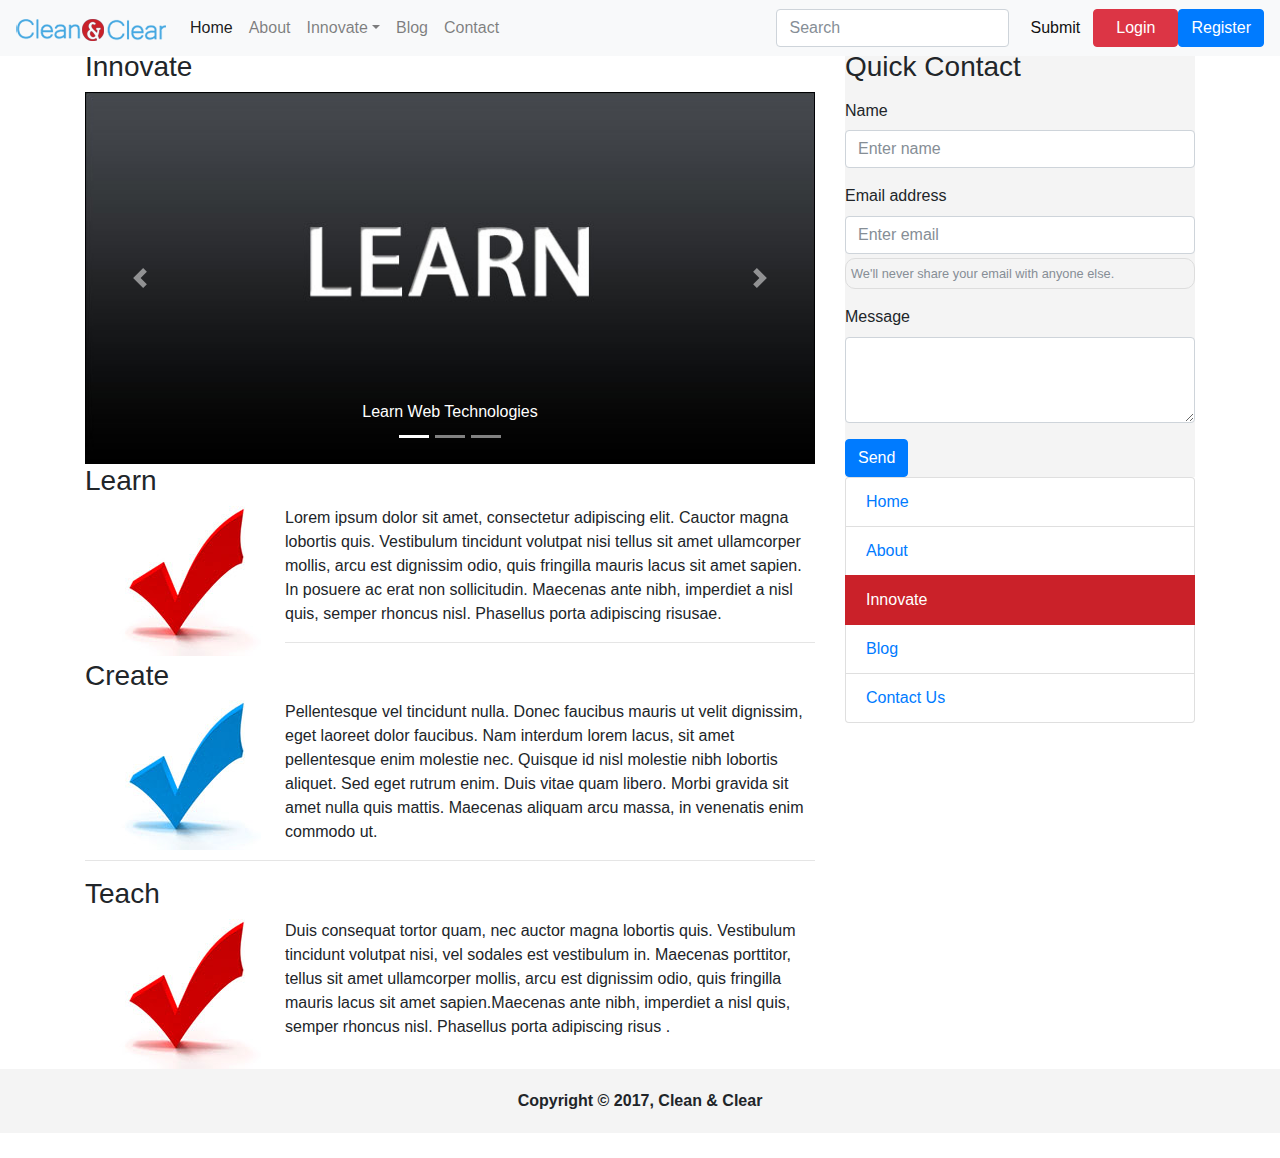
<file: innovate.html>
<!DOCTYPE html>
<html lang="en">
    <head>
        <meta charset="utf-8">
        <meta http-equiv="X-UA-Compatible" content="IE=edge">
        <meta name="viewport" content="width=device-width, initial-scale=1.0">

        <title>Innovate - Clean & Clear</title>

          <!-- Bootstrap CSS -->
        <link rel="stylesheet" type="text/css" href="./css/bootstrap.css">
        <link rel="stylesheet" type="text/css" href="./css/custom.css">
        <link rel="stylesheet" type="text/css" href="https://maxcdn.bootstrapcdn.com/font-awesome/4.7.0/css/font-awesome.min.css">
            <!-- Optional JavaScript -->
        <!-- jQuery first, then Popper.js, then Bootstrap JS -->
        <script src="js\jquery-3.2.1.min.js"></script>
        <script src="https://cdnjs.cloudflare.com/ajax/libs/popper.js/1.12.3/umd/popper.min.js" integrity="sha384-vFJXuSJphROIrBnz7yo7oB41mKfc8JzQZiCq4NCceLEaO4IHwicKwpJf9c9IpFgh" crossorigin="anonymous"></script>
        <script src="js\bootstrap.js"></script>
    </head>

    <body>
  <script type="text/javascript" src="partials/header.js"></script>
  <!-- Login Modal -->
  <div class="modal fade" id="loginModal" tabindex="-1" role="dialog" aria-labelledby="loginModalLabel" aria-hidden="true">
    <div class="modal-dialog" role="document">
      <div class="modal-content">
        <div class="modal-header">
          <h5 class="modal-title" id="loginModalLabel">Login Form</h5>
          <button type="button" class="close" data-dismiss="modal" aria-label="Close">
            <span aria-hidden="true">&times;</span>
          </button>
        </div>
        <div class="modal-body">
          <form>
        <div class="form-group row">
          <label for="inputEmail3" class="col-sm-2 col-form-label">Email</label>
          <div class="col-sm-10">
            <input type="email" class="form-control" id="inputEmail3" placeholder="Email">
          </div>
        </div>
        <div class="form-group row">
          <label for="inputPassword3" class="col-sm-2 col-form-label">Password</label>
          <div class="col-sm-10">
            <input type="password" class="form-control" id="inputPassword3" placeholder="Password">
          </div>
        </div>       
        <div class="form-group row">
          <div class="col-sm-12">
            <div class="form-check">
              <label class="form-check-label">
                <input class="form-check-input" type="checkbox"> Remember me
              </label>
            </div>
          </div>
        </div>        
      </form>
        </div>
        <div class="modal-footer">
          <div class="form-group row">
          <div class="col-sm-10">
            <button type="submit" class="btn btn-primary">Sign in</button>
          </div>
        </div>
        </div>
      </div>
    </div>
  </div>
  <!--end Login Modal-->
  <!-- Register Modal -->
  <div class="modal fade" id="registerModal" tabindex="-1" role="dialog" aria-labelledby="registerModalLabel" aria-hidden="true">
    <div class="modal-dialog" role="document">
      <div class="modal-content">
        <div class="modal-header">
          <h5 class="modal-title" id="registerModalLabel">Register</h5>
          <button type="button" class="close" data-dismiss="modal" aria-label="Close">
            <span aria-hidden="true">&times;</span>
          </button>
        </div>
        <div class="modal-body">
          <form>
            <div class="form-group row">
          <label for="inputEmail3" class="col-sm-2 col-form-label">Name</label>
          <div class="col-sm-10">
            <input type="input" class="form-control" id="inputEmail3" placeholder="Name">
          </div>
        </div>
        <div class="form-group row">
          <label for="inputEmail3" class="col-sm-2 col-form-label">Email</label>
          <div class="col-sm-10">
            <input type="email" class="form-control" id="inputEmail3" placeholder="Email">
          </div>
        </div>
        <div class="form-group row">
          <label for="inputPassword3" class="col-sm-2 col-form-label">Password</label>
          <div class="col-sm-10">
            <input type="password" class="form-control" id="inputPassword3" placeholder="Password">
          </div>
        </div>
        <div class="form-group row">
          <label for="inputPassword3" class="col-sm-2 col-form-label">Confirm Password</label>
          <div class="col-sm-10">
            <input type="password" class="form-control" id="inputPassword3" placeholder="Confirm Password">
          </div>
        </div>             
      </form>
        </div>
        <div class="modal-footer">
          <div class="form-group row">
          <div class="col-sm-10">
            <button type="submit" class="btn btn-primary">Sign up</button>
          </div>
        </div>
        </div>
      </div>
    </div>
  </div>
  <!--end Register Modal-->
        <div class="container">   
            <div class="row pad-top-30">
                <div class="inner-page col-md-8">
                    <div id="innovate" class="well">
                        <h3>Innovate</h3>
						            <!--Carousel-->
                        <div id="carouselExampleIndicators" class="carousel slide" data-ride="carousel">
                          <ol class="carousel-indicators">
                            <li data-target="#carouselExampleIndicators" data-slide-to="0" class="active"></li>
                            <li data-target="#carouselExampleIndicators" data-slide-to="1"></li>
                            <li data-target="#carouselExampleIndicators" data-slide-to="2"></li>
                          </ol>
                          <div class="carousel-inner">
                            <div class="carousel-item active">
                              <img class="d-block w-100" src="images/slide_learn.jpg" alt="Learn">
                              <div class="carousel-caption">
                                Learn Web Technologies
                              </div>
                            </div>
                            <div class="carousel-item">
                              <img class="d-block w-100" src="images/slide_create.jpg" alt="Create">
                              <div class="carousel-caption">
                                Create Web Masterpieces
                              </div>
                            </div>
                            <div class="carousel-item">
                              <img class="d-block w-100" src="images/slide_teach.jpg" alt="Teach">
                              <div class="carousel-caption">
                                Share Your Knowledge
                              </div>
                            </div>
                          </div>
                          <a class="carousel-control-prev" href="#carouselExampleIndicators" role="button" data-slide="prev">
                            <span class="carousel-control-prev-icon" aria-hidden="true"></span>
                            <span class="sr-only">Previous</span>
                          </a>
                          <a class="carousel-control-next" href="#carouselExampleIndicators" role="button" data-slide="next">
                            <span class="carousel-control-next-icon" aria-hidden="true"></span>
                            <span class="sr-only">Next</span>
                          </a>
                        </div>
						            <!--end Carousel-->       
                        <h3><a id="learn">Learn</a></h3>
                        <div class="pull-left">
                            <img src="images/redcheck.jpg" alt="check" />
                        </div>
                        <p>Lorem ipsum dolor sit amet, consectetur adipiscing elit. Cauctor magna lobortis quis. Vestibulum tincidunt volutpat nisi tellus sit amet ullamcorper mollis, arcu est dignissim odio, quis fringilla mauris lacus sit amet sapien. In posuere ac erat non sollicitudin. Maecenas ante nibh, imperdiet a nisl quis, semper rhoncus nisl. Phasellus porta adipiscing risusae.</p>
                        <hr>
                        <h3><a id="create">Create</a></h3>
                        <div class="pull-left">
                            <img src="images/bluecheck.jpg" alt="check" />
                        </div>
                        <p>Pellentesque vel tincidunt nulla. Donec faucibus mauris ut velit dignissim, eget laoreet dolor faucibus. Nam interdum lorem lacus, sit amet pellentesque enim molestie nec. Quisque id nisl molestie nibh lobortis aliquet. Sed eget rutrum enim. Duis vitae quam libero. Morbi gravida sit amet nulla quis mattis. Maecenas aliquam arcu massa, in venenatis enim commodo ut. </p>
                        <hr>
                        <h3><a id="teach">Teach</a></h3>
                        <div class="pull-left">
                            <img src="images/redcheck.jpg" alt="check" />
                        </div>
                        <p>Duis consequat tortor quam, nec auctor magna lobortis quis. Vestibulum tincidunt volutpat nisi, vel sodales est vestibulum in. Maecenas porttitor, tellus sit amet ullamcorper mollis, arcu est dignissim odio, quis fringilla mauris lacus sit amet sapien.Maecenas ante nibh, imperdiet a nisl quis, semper rhoncus nisl. Phasellus porta adipiscing risus .</p>            
                    </div>
                </div><!-- /. col-md-8 -->

                <!-- Sidebar -->
                <div class="col-md-4"> 
                  <div class="well greywell">
                      <h3>Quick Contact</h3>
                      <form>
                      <div class="form-group">
                      <label class="col-form-label" for="formGroupExampleInput">Name</label>
                      <input type="text" class="form-control" id="formGroupExampleInput" placeholder="Enter name">
                      </div>
                      <div class="form-group">
                        <label for="exampleInputEmail1">Email address</label>
                        <input type="email" class="form-control" id="exampleInputEmail1" aria-describedby="emailHelp" placeholder="Enter email">
                        <small id="emailHelp" class="form-text text-muted">We'll never share your email with anyone else.</small>
                      </div>
                      <div class="form-group">
                        <label for="exampleFormControlTextarea1">Message</label>
                        <textarea class="form-control" id="exampleFormControlTextarea1" rows="3"></textarea>
                      </div>
                      <button type="submit" class="btn btn-primary">Send</button>
                    </form>
                  </div><!--end "well greywell"-->

                  <div class="list-group list-group">
                      <a href="index.html" class="list-group-item">Home</a>
                      <a href="about.html" class="list-group-item">About</a>
                      <a href="innovate.html" class="list-group-item active">Innovate</a>
                      <a href="blog.html" class="list-group-item">Blog</a>
                      <a href="contact.html" class="list-group-item">Contact Us</a>
                  </div><!-- /. list-group -->
              </div><!-- /. col-md-4 -->           
          </div> <!-- /row -->  
        </div> <!-- /container -->
        <script type="text/javascript" src="partials/footer.js"></script>
    </body>
</html>
</file>
<file: css/custom.css>
body{
	margin-top:50px;
	padding-bottom: 25px; !important
}

.well{
	background: #ffffff;
}

.top-bar{
	height:5px;
	background:#ca2129;
	margin-bottom:1px;
}

.navbar{
	margin-bottom: 1px;
}

.navbar li:hover{
	background: #e7e7e7;
}

.login{
	padding-left: 22px;
	padding-right: 22px;
}

.login:hover, .register:hover{
	background: #cccccc;
	border-color: #cccccc;
}

.submit:hover{
	background: #cccccc;
	border-color: #cccccc;
	color:#ffffff;
}
.register{

}
.jumbotron{
	background:url(../images/waterdrop.jpg) no-repeat 50% 0;
	height: 350px;
	padding:0;
}

.jumbotron [class*="col-"] {
	padding-top: 15px;
	padding-bottom: 15px;
	background-color: #eee;
	border: 1px solid #ddd;
	background-color:rgba(86,61,124,.15);
	border: 1px solid rgba(86,61,124,.2);
	/*overflow: auto;*/
	height:350px;
	margin-left: 500px;
	width: 100%;
}

.jumbotron-content{
	color:#ffffff;
}

.jumbotron-content h1{
	font-size: 34px;
	border-bottom: solid 1px;
	padding-bottom: 10px;
}

.bluebox{
	background: #2e98cc;
	overflow: hidden;
	height: 250px;
	color:#ffffff;
	padding:0 10px;
	font-size: 120%;
}

.bluebox a.readmore{
	position: absolute;
	bottom: 15px;
	left:30px;
	background: #2b8cbc;
	padding:10px 15px;
	color:#ffffff;
}

.bluebox a.readmore:hover{
	background: #20749d;
}

.redbox{
	background: #ca2129;
	overflow: hidden;
	height: 250px;
	color:#ffffff;
	padding:0 10px;
	font-size: 120%;
}

.redbox a.readmore{
	position: absolute;
	bottom: 15px;
	left:30px;
	background: #bf1e26;
	padding:10px 15px;
	color:#ffffff;
}

.redbox a.readmore:hover{
	background: #86161b;
}

.spacer{
	padding-top:20px;
}

.card-header{
	background:#2e98cc !important;
	color:#ffffff;
}
a.collapsed{
	background:#2e98cc !important;
	color:#ffffff;
}

a.collapsed:hover{
	text-decoration-line: none;
	}

.media-body{
	font-size: 120%;
}

.list-group-item.active, .list-group-item.active:hover, .list-group-item.active:focus {
    color: #fff;
    background-color: #ca2129;
    border-color:#ca2129;
}

.grey-list .list-group-item.active, .grey-list .list-group-item.active:hover, .grey-list .list-group-item.active:focus {
    color: #666666;
    background-color: #f4f4f4;
    border-color:#cccccc;
}

#blog img{
    width:100%;
    margin:5px 0 15px 0;
    border:1px #cccccc solid;
    padding:3px;
    border-radius:5px;
}

#blog a.readmore{
    background:#2b8cbc;
    padding:10px 15px;
    color:#ffffff;
    text-align:center;
    display:block;
    margin-top:20px !important;
    border-radius:5px;
}

#blog a.readmore:hover{
    background:#20749d;
}

small{
    padding:5px;
    background:#f4f4f4;
    border:#dddddd solid 1px;
    border-radius:10px;
    width:100%;
    display:block;
    margin:5px 0 10px 0;
}

iframe.gmap{
	width: 100%;
	border: #cccccc 1px solid;
	border-radius: 10px;
	padding: 4px;
}

.greywell{
	background: #f4f4f4 !important;
}

#tooltip1, #tooltip2{
	color:#ffffff;
	border-bottom: dotted 1px #ffffff;
	padding-bottom: 2px;
}

#tooltip1:hover, #tooltip2:hover{
	text-decoration: none;
}

.tab-pane{
	padding-top: 10px;
}

.card-blue-heading{
	background: #2e98cc; !important
	color:#ffffff; !important
}

footer{
	text-align: center;	
	padding: 20px 0;
	font-weight: bold;
	background: #f4f4f4;
}
</file>
